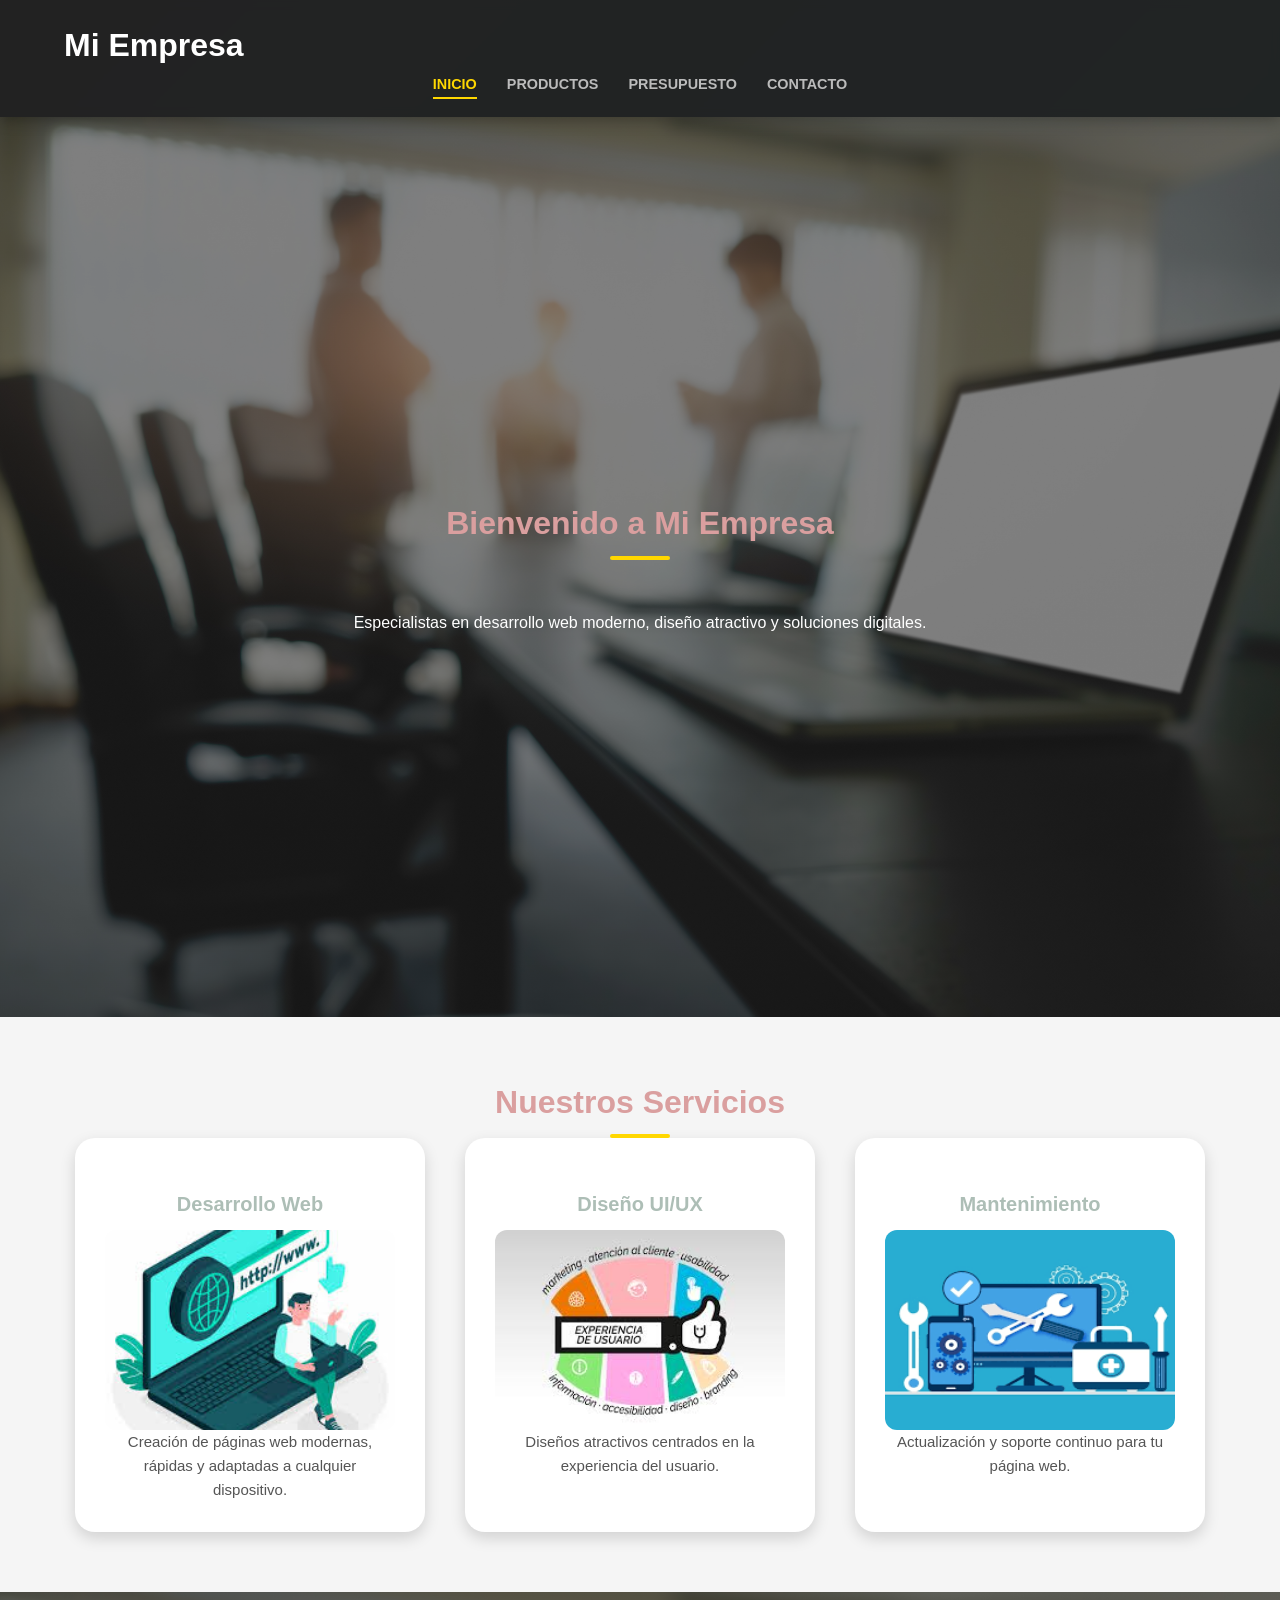
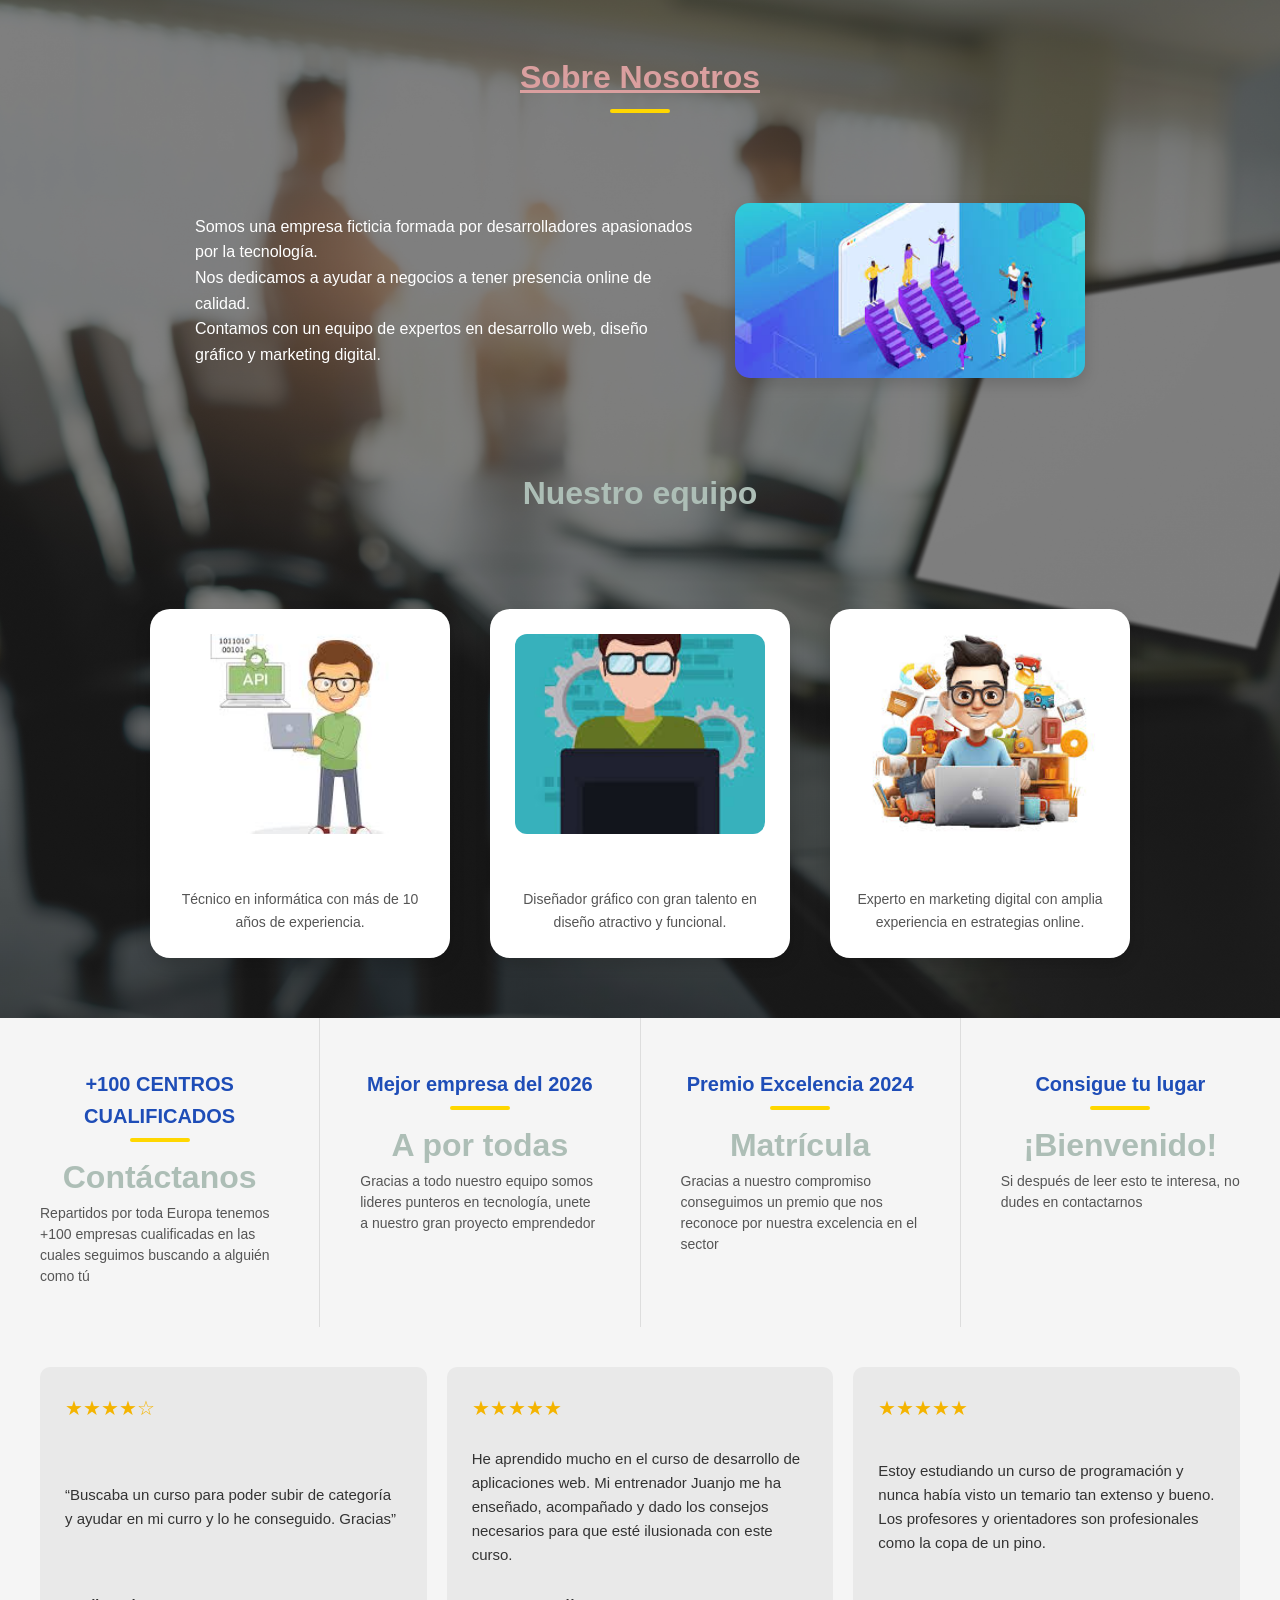
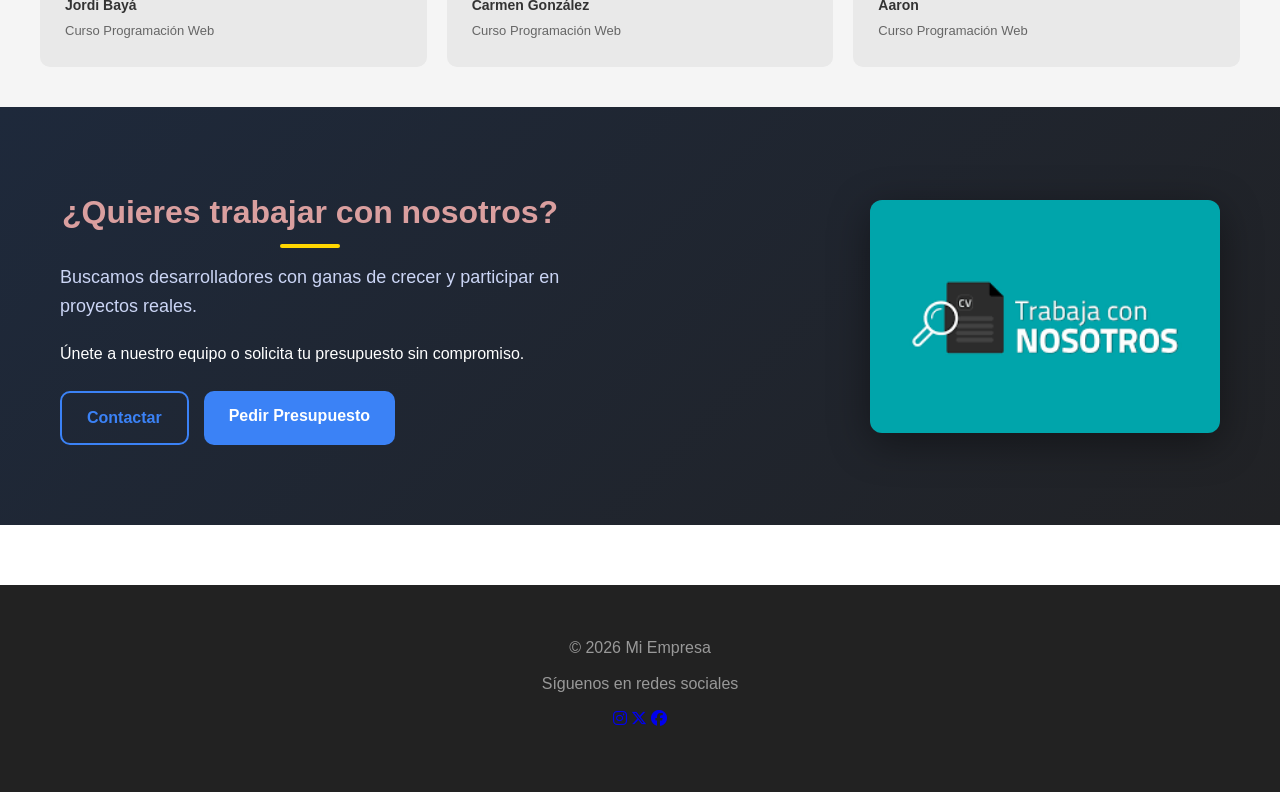
<file: index.html>
<!DOCTYPE html>
<html lang="es">
<head>
    <meta charset="UTF-8">
    <meta name="description" content="Empresa de desarrollo web profesional">
    <title>Inicio - Mi Empresa</title>
    <link rel="stylesheet" href="css/styles.css">
    <link rel="stylesheet" href="https://cdnjs.cloudflare.com/ajax/libs/font-awesome/6.5.1/css/all.min.css">
</head>
<body>

<header>
    <h1>Mi Empresa</h1>
    <nav>
        <ul>
            <li><a href="index.html" class="active">Inicio</a></li>
            <li><a href="views/productos.html">Productos</a></li>
            <li><a href="views/presupuesto.html">Presupuesto</a></li>
            <li><a href="views/contacto.html">Contacto</a></li>
        </ul>
    </nav>
</header>
<main>
<section class="sectionXL">
    <h2>Bienvenido a Mi Empresa</h2>
    <p>Especialistas en desarrollo web moderno, diseño atractivo y soluciones digitales.</p>
    
</section>
<section class="Seccion_Servicios">
    <h2>Nuestros Servicios</h2>

    <div class="contenedor-servicios">

        <div class="servicios"> 
            <h3>Desarrollo Web</h3>
            <img src="./img/web.jpg" alt="Desarrollo Web">
            <p>Creación de páginas web modernas, rápidas y adaptadas a cualquier dispositivo.</p>
        </div>

        <div class="servicios">
            <h3>Diseño UI/UX</h3>
            <img src="./img/experiencias_de_usuario.jpg" alt="Diseño UI/UX">
            <p>Diseños atractivos centrados en la experiencia del usuario.</p>
        </div>

        <div class="servicios">
            <h3>Mantenimiento</h3>
            <img src="./img/mantenimientodeweb.png" alt="Mantenimiento">
            <p>Actualización y soporte continuo para tu página web.</p>
        </div>

    </div>
</section>

<section class="sectionXL sectionPar">
    <h2><u>Sobre Nosotros</u></h2>

    <!-- INTRO -->
    <div class="sobre-intro">
        <div class="texto">
            <p>Somos una empresa ficticia formada por desarrolladores apasionados por la tecnología.</p>
            <p>Nos dedicamos a ayudar a negocios a tener presencia online de calidad.</p>
            <p>Contamos con un equipo de expertos en desarrollo web, diseño gráfico y marketing digital.</p>
        </div>

        <img src="./img/sobrenosotros.jpg" alt="Estos somos nosotros">
    </div>

    <!-- EQUIPO -->
    <h3>Nuestro equipo</h3>

    <div class="equipo">

        <div class="card-equipo">
            <img src="./img/joseluis.jpg" alt="Jose Luis">
            <h4>Jose Luís</h4>
            <p>Técnico en informática con más de 10 años de experiencia.</p>
        </div>

        <div class="card-equipo">
            <img src="./img/carmelo.jpg" alt="Carmelo">
            <h4>Carmelo</h4>
            <p>Diseñador gráfico con gran talento en diseño atractivo y funcional.</p>
        </div>

        <div class="card-equipo">
            <img src="./img/luispedrola.jpg" alt="Luis Pedrola">
            <h4>Luis Pedrola</h4>
            <p>Experto en marketing digital con amplia experiencia en estrategias online.</p>
        </div>

    </div>
</section>

<section class="contenedor">
    
    <div class="bloque">
        <h2>+100 CENTROS CUALIFICADOS</h2>
        <h3>Contáctanos</h3>
        <p>Repartidos por toda Europa tenemos +100 empresas cualificadas en las cuales seguimos buscando a alguién como tú</p>
    </div>

    <div class="bloque">
        <h2>Mejor empresa del 2026</h2>
        <h3>A por todas</h3>
        <p>Gracias a todo nuestro equipo somos lideres punteros en tecnología, unete a nuestro gran proyecto emprendedor</p>
    </div>

    <div class="bloque">
        <h2>Premio Excelencia 2024</h2>
        <h3>Matrícula</h3>
        <p>Gracias a nuestro compromiso conseguimos un premio que nos reconoce por nuestra excelencia en el sector</p>
    </div>

    <div class="bloque">
        <h2>Consigue tu lugar</h2>
        <h3>¡Bienvenido!</h3>
        <p>Si después de leer esto te interesa, no dudes en contactarnos</p>
    </div>
</section>

<section class="opiniones">

    <div class="card">
        <div class="estrellas">★★★★☆</div>
        <p>“Buscaba un curso para poder subir de categoría y ayudar en mi curro y lo he conseguido. Gracias”</p>
        <div class="autor">
            <strong>Jordi Bayá</strong>
            <span>Curso Programación Web</span>
        </div>
    </div>

    <div class="card">
        <div class="estrellas">★★★★★</div>
        <p>He aprendido mucho en el curso de desarrollo de aplicaciones web. Mi entrenador Juanjo me ha enseñado, acompañado y dado los consejos necesarios para que esté ilusionada con este curso.</p>
        <div class="autor">
            <strong>Carmen González</strong>
            <span>Curso Programación Web</span>
        </div>
    </div>

    <div class="card">
        <div class="estrellas">★★★★★</div>
        <p>Estoy estudiando un curso de programación y nunca había visto un temario tan extenso y bueno. Los profesores y orientadores son profesionales como la copa de un pino.</p>
        <div class="autor">
            <strong>Aaron</strong>
            <span>Curso Programación Web</span>
        </div>
    </div>
</section>

<section class="sectionInpar cta-section">

    <div class="cta-contenido">
        <div class="cta-texto">
            <h2>¿Quieres trabajar con nosotros?</h2>
            <p class="cta-sub">
                Buscamos desarrolladores con ganas de crecer y participar en proyectos reales.
            </p>

            <p>
                Únete a nuestro equipo o solicita tu presupuesto sin compromiso.
            </p>

            <div class="cta-botones">
                <a href="views/contacto.html" class="btn btn-secundario">Contactar</a>
                <a href="views/presupuesto.html" class="btn btn-principal">Pedir Presupuesto</a>
            </div>
        </div>

        <div class="cta-img">
            <img src="./img/trabaja.png" alt="Trabaja con nosotros">
        </div>
    </div>

</section>
</main>
<footer>
    <p>© 2026 Mi Empresa</p>
    <p>Síguenos en redes sociales</p>
    <p>
        <a href="https://www.instagram.com" target="_blank"><i class="fa-brands fa-instagram"></i></a>
        <a href="https://www.twitter.com" target="_blank"><i class="fa-brands fa-x-twitter"></i></a>
        <a href="https://www.facebook.com" target="_blank"><i class="fa-brands fa-facebook"></i></a>
    </p>
</footer>

</body>
</html>
</file>
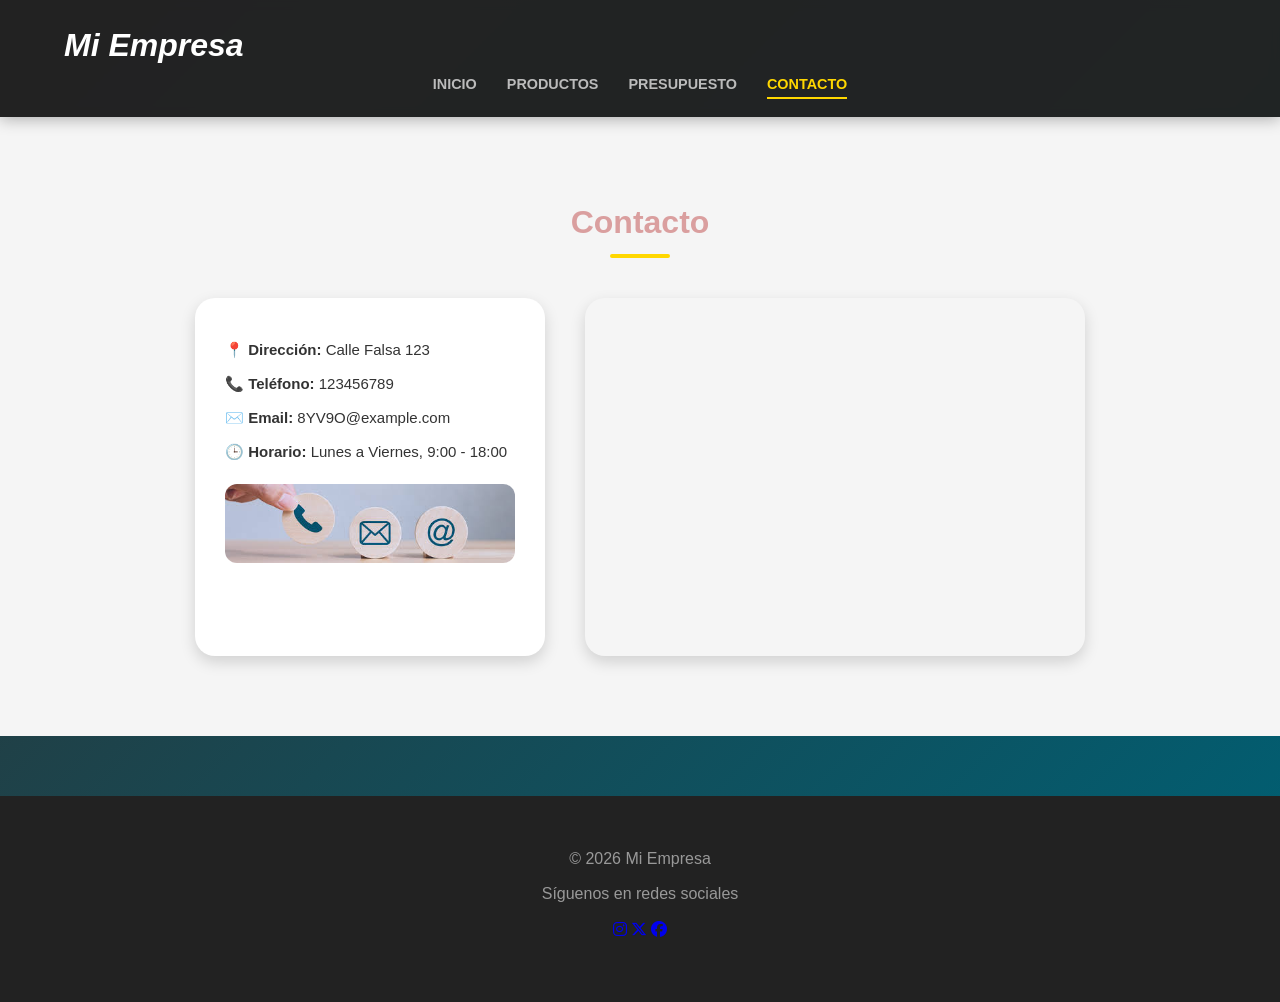
<file: views/contacto.html>
<!DOCTYPE html>
<html lang="es">
<head>
    <meta charset="UTF-8">
    <title>Contacto</title>
    <link rel="stylesheet" href="../css/styles.css">
    <link rel="stylesheet" href="https://cdnjs.cloudflare.com/ajax/libs/font-awesome/6.5.1/css/all.min.css">

</head>
<body>

<header>
    <h1><i>Mi Empresa</i></h1>
    <nav>
        <ul>
            <li><a href="../index.html">Inicio</a></li>
            <li><a href="productos.html">Productos</a></li>
            <li><a href="presupuesto.html">Presupuesto</a></li>
            <li><a href="contacto.html" class="active">Contacto</a></li>
        </ul>
    </nav>
</header>
<main>
<section class="contacto-section">

    <h2>Contacto</h2>

    <div class="contacto-contenido">

        <!-- INFO -->
        <div class="contacto-info">
            <p><strong>📍 Dirección:</strong> Calle Falsa 123</p>
            <p><strong>📞 Teléfono:</strong> 123456789</p>
            <p><strong>✉️ Email:</strong> 8YV9O@example.com</p>
            <p><strong>🕒 Horario:</strong> Lunes a Viernes, 9:00 - 18:00</p>

            <img src="../img/contacto.jpg" alt="Contáctanos">
        </div>

        <!-- MAPA -->
        <div class="contacto-mapa">
            <iframe src="https://www.google.com/maps/embed?pb=!1m18!1m12!1m3!1d2981.0533512702696!2d-1.0003865728634573!3d41.65458928936626!2m3!1f0!2f0!3f0!3m2!1i1024!2i768!4f13.1!3m3!1m2!1s0xd59696a6831bae3%3A0x7626f8bd877dfb46!2sC.%20Bari%2C%2050197%20Zaragoza!5e0!3m2!1ses!2ses!4v1774288576028!5m2!1ses!2ses"
                allowfullscreen="" loading="lazy"></iframe>
        </div>

    </div>

</section>
</main>

<footer>
    <p>© 2026 Mi Empresa</p>
    <p>Síguenos en redes sociales</p>
    <p>
        <a href="https://www.instagram.com" target="_blank"><i class="fa-brands fa-instagram"></i></a>
        <a href="https://www.twitter.com" target="_blank"><i class="fa-brands fa-x-twitter"></i></a>
        <a href="https://www.facebook.com" target="_blank"><i class="fa-brands fa-facebook"></i></a>
    </p>
</footer>


</body>
</html>
</file>
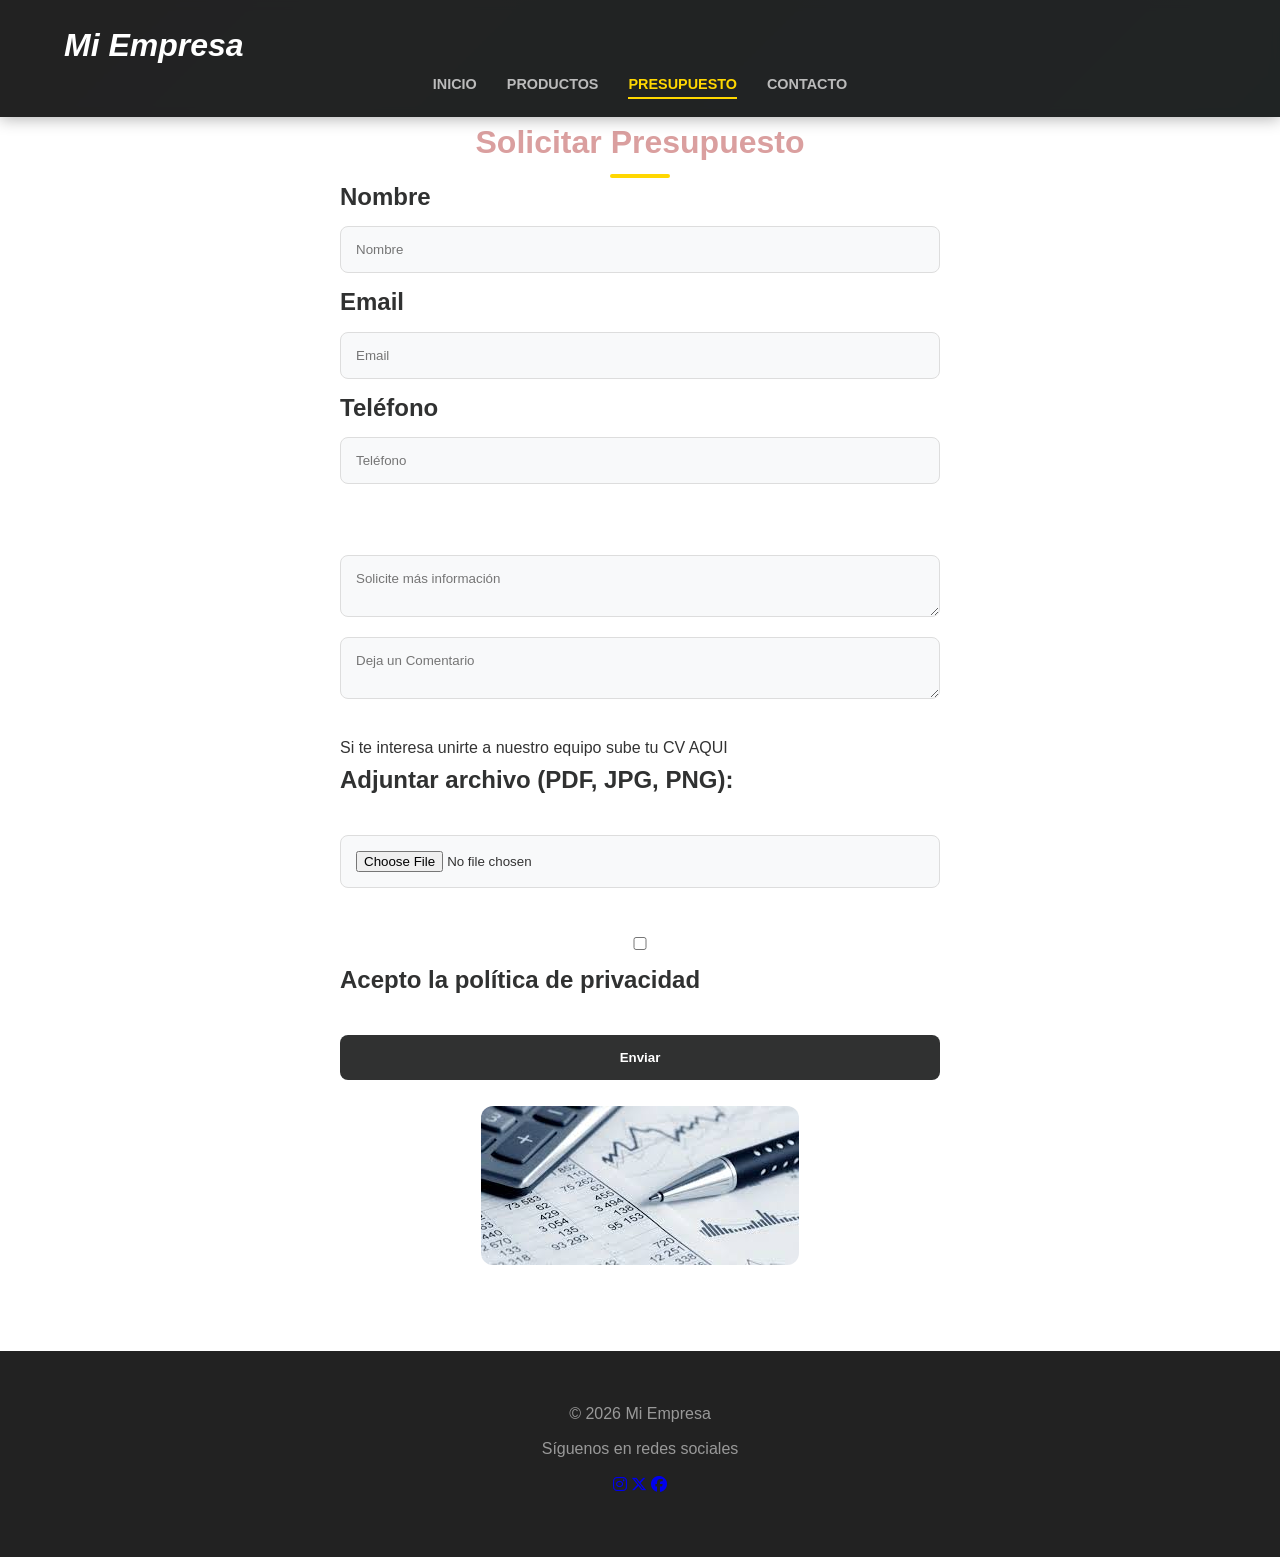
<file: views/presupuesto.html>
<!DOCTYPE html>
<html lang="es">
<head>
    <meta charset="UTF-8">
    <title>Presupuesto</title>
    <link rel="stylesheet" href="../css/styles.css">
    <link rel="stylesheet" href="https://cdnjs.cloudflare.com/ajax/libs/font-awesome/6.5.1/css/all.min.css">

</head>
<body>

<header>
    <h1><i>Mi Empresa</i></h1>
    <nav>
        <ul>
            <li><a href="../index.html">Inicio</a></li>
            <li><a href="productos.html">Productos</a></li>
            <li><a href="presupuesto.html" class="active">Presupuesto</a></li>
            <li><a href="contacto.html">Contacto</a></li>
        </ul>
    </nav>
</header>
<main>
<section>
    <h2>Solicitar Presupuesto</h2>

    <form>
        <label for="Nombre">Nombre</label>
        <input type="text" id="Nombre" placeholder="Nombre"  pattern="^[a-zA-Z\s]+$" required>
        <label for="Email">Email</label>
        <input type="email" id="Email" placeholder="Email" required>
        <label for="Teléfono">Teléfono</label>
        <input type="tel" id="Teléfono" placeholder="Teléfono"  pattern="^\d+$" required>
        <br>
        <br>
        <textarea placeholder="Solicite más información"></textarea>
        <textarea placeholder="Deja un Comentario"></textarea>
        <br>
        <p>Si te interesa unirte a nuestro equipo sube tu CV AQUI</p>
        
        <label for="archivo">Adjuntar archivo (PDF, JPG, PNG):</label>
        <br>
        <input type="file" id="archivo" name="archivo" accept=".pdf, .jpg, .png">
        <br>
        <label>
            <input type="checkbox" required> Acepto la política de privacidad
        </label>
        <br>
        <button type="submit">Enviar</button>
        <br>
    </form>
          <p> <img src="../img/Presupuesto.jpg" alt="Para realizar un presupuesto necesitamos una buena imagen" width="318" height="159" ></p> 
          <br>

</section>
</main>
<footer>
    <p>© 2026 Mi Empresa</p>
    <p>Síguenos en redes sociales</p>
    <p>
        <a href="https://www.instagram.com" target="_blank"><i class="fa-brands fa-instagram"></i></a>
        <a href="https://www.twitter.com" target="_blank"><i class="fa-brands fa-x-twitter"></i></a>
        <a href="https://www.facebook.com" target="_blank"><i class="fa-brands fa-facebook"></i></a>
    </p>
</footer>


</body>
</html>
</file>
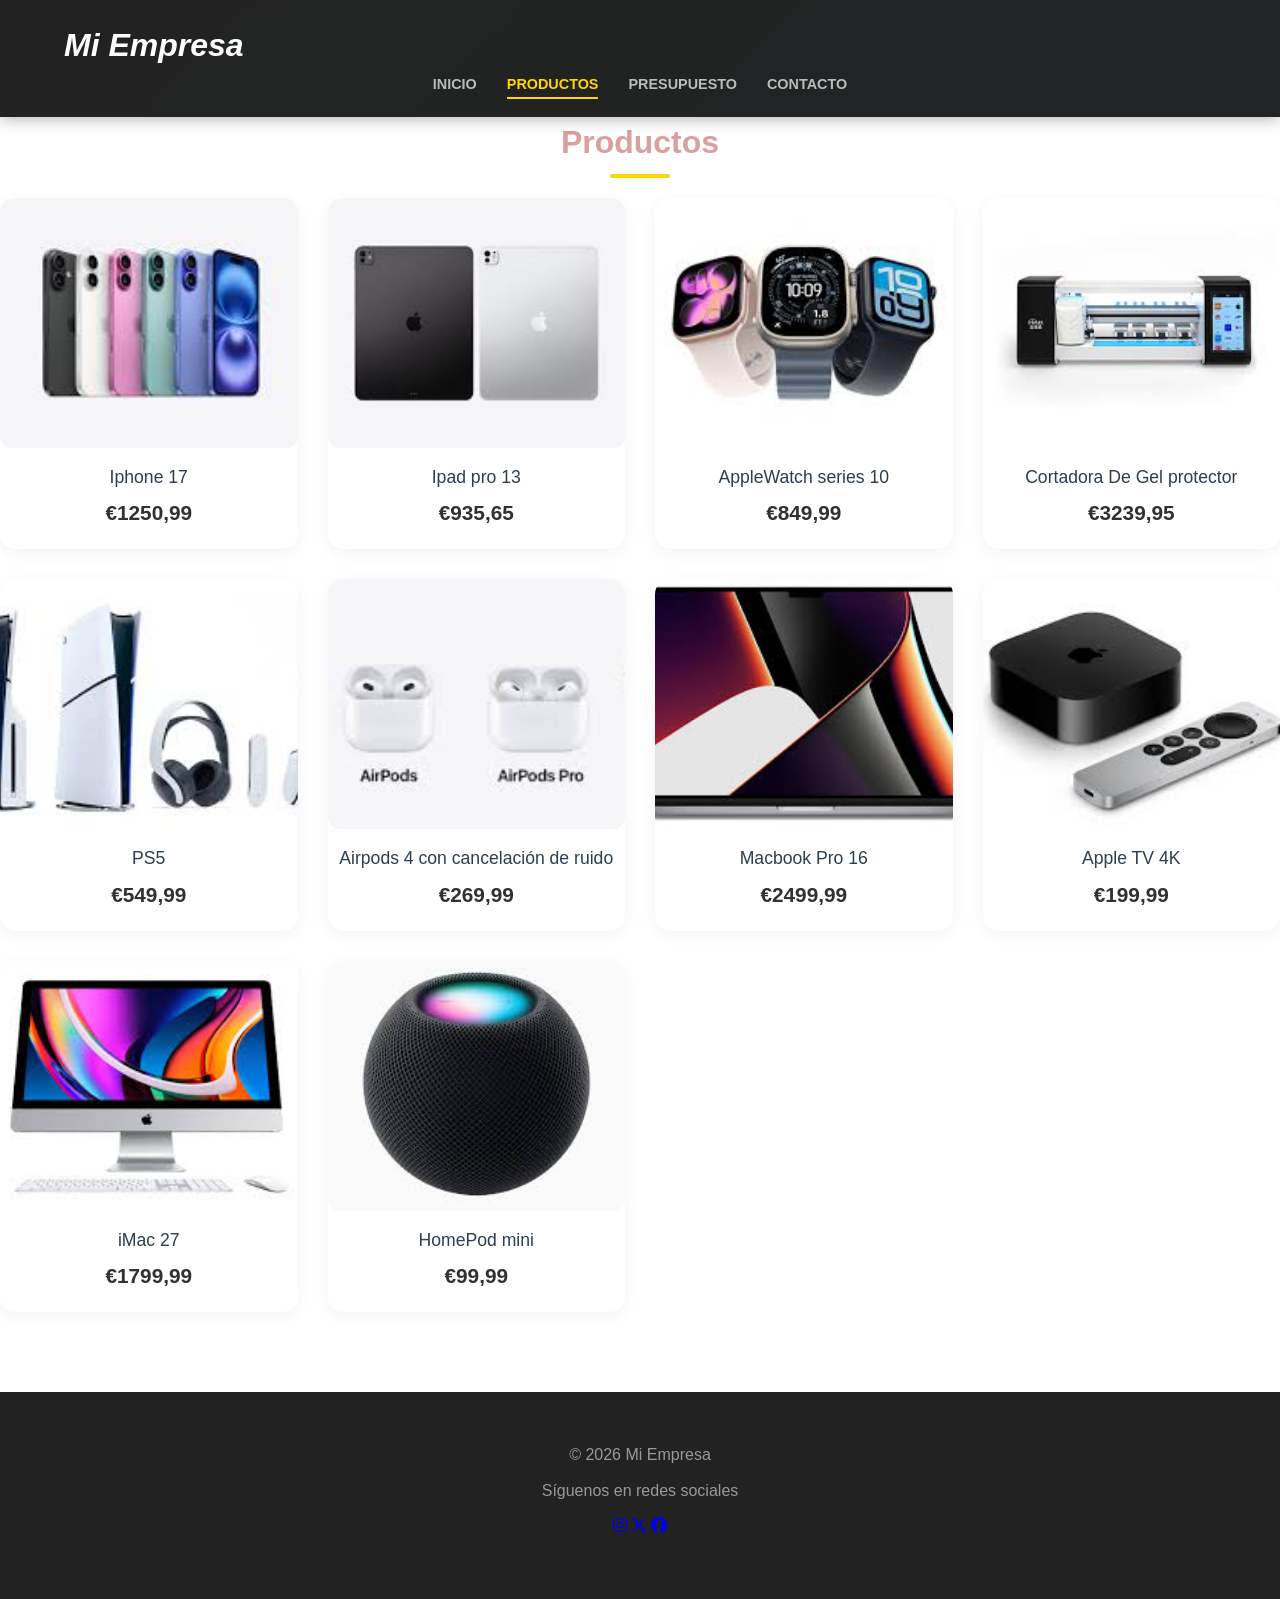
<file: views/productos.html>
<!DOCTYPE html>
<html lang="es">
<head>
    <meta charset="UTF-8">
    <title>Productos</title>
    <link rel="stylesheet" href="../css/styles.css">
    <link rel="stylesheet" href="https://cdnjs.cloudflare.com/ajax/libs/font-awesome/6.5.1/css/all.min.css">
</head>
<body>

<header>
   
    <h1><i>Mi Empresa</i></h1>
    <nav>
        <ul>
            <li><a href="../index.html">Inicio</a></li>
            <li><a href="productos.html" class="active">Productos</a></li>
            <li><a href="presupuesto.html">Presupuesto</a></li>
            <li><a href="contacto.html">Contacto</a></li>
        </ul>
    </nav>
</header>

<section class="galeria">
    
    <h2>Productos</h2>

    <div class="grid">

        <div class="producto">
            <img src="../img/producto1.jpg" alt="Esto es un iphone 17" width="362" height="169">
            <p>Iphone 17</p>
            <span>€1250,99</span>
        </div>

        <div class="producto">
            <img src="../img/producto2.jpg" alt="Esto es un ipad pro 13" width="300" height="168">
            <p>Ipad pro 13</p>
            <span>€935,65</span>
        </div>

        <div class="producto">
            <img src="../img/producto3.jpg" alt="Esto es un AppleWatch series 10" width="310" height="163">
            <p>AppleWatch series 10</p>
            <span>€849,99</span>
        </div>

        <div class="producto">
            <img src="../img/producto4.jpg" alt="Esto es una cortadora de gel protector" width="225" height="225">
            <p>Cortadora De Gel protector</p>
            <span>€3239,95</span>
        </div>

        <div class="producto">
            <img src="../img/producto5.jpg" alt="Esto es un PS5" width="356" height="141">
            <p>PS5</p>
            <span>€549,99</span>
        </div>

       <div class="producto">
            <img src="../img/producto6.jpg" alt="Esto es un Airpods 4">
            <p>Airpods 4 con cancelación de ruido</p>
            <span>€269,99</span>
        </div>

       <div class="producto">
            <img src="../img/producto7.jpg" alt="Esto es un Macbook Pro 16" width="282" height="179">
            <p>Macbook Pro 16</p>
            <span>€2499,99</span>
        </div>

        <div class="producto">
            <img src="../img/producto8.jpg" alt="Esto es un Apple TV 4K" width="310" height="163">
            <p>Apple TV 4K</p>
            <span>€199,99</span>
        </div>

        <div class="producto">
            <img src="../img/producto9.jpg" alt="Esto es un iMac 27" width="300" height="168">
            <p>iMac 27</p>
            <span>€1799,99</span>
        </div>

        <div class="producto">
            <img src="../img/producto10.jpg" alt="Esto es un HomePod mini" width="225" height="225">
            <p>HomePod mini</p>
            <span>€99,99</span>
        </div>
    </div>
</section>

<footer>
    <p>© 2026 Mi Empresa</p>
    <p>Síguenos en redes sociales</p>
    <p>
        <a href="https://www.instagram.com" target="_blank"><i class="fa-brands fa-instagram"></i></a>
        <a href="https://www.twitter.com" target="_blank"><i class="fa-brands fa-x-twitter"></i></a>
        <a href="https://www.facebook.com" target="_blank"><i class="fa-brands fa-facebook"></i></a>
    </p>
</footer>

</body>
</html>
</file>
<file: css/styles.css>
:root {
    --cian-fondo: #303131;
    --cian-claro: #e0f2f1;
    --blanco-puro: #ffffff;
    --gris-oscuro: #2c3e50;
    --accent: #ffd700;
    --sombra: 0 8px 30px rgba(0,0,0,0.1);
}

* {
    margin: 0;
    padding: 0;
    box-sizing: border-box;
    font-family: 'Segoe UI', Roboto, Helvetica, Arial, sans-serif;
}

body {
    background: linear-gradient(135deg, var(--cian-fondo) 0%, #005f73 100%);
    background-attachment: fixed;
    color: #333;
    line-height: 1.6;
}

header {
    background-color: rgba(34, 34, 34, 0.95);
    backdrop-filter: blur(5px);
    color: white;
    padding: 20px 5%;
    position: sticky;
    top: 0;
    z-index: 1000;
    box-shadow: 0 2px 15px rgba(0,0,0,0.3);
}

/* ── SECCIÓN HERO (sectionXL) ── fusionado y sin duplicados */
.sectionXL {
    width: 100%;
    min-height: 100vh;
    background:
        linear-gradient(rgba(0, 0, 0, 0.5), rgba(0, 0, 0, 0.5)),
        url("../img/oficina.jpg");
    background-size: cover;
    background-position: center;
    background-repeat: no-repeat;
    display: flex;
    flex-direction: column;
    justify-content: center;
    align-items: center;
    color: #fff;
    gap: 50px;
    padding: 60px;
    text-align: center;
}

section {
    background-color: var(--blanco-puro);
}

img {
    display: block;
    margin-left: auto;
    margin-right: auto;
    max-width: 100%;
    height: auto;
    border-radius: 12px;
}

.sobre-nosotros {
    display: flex;
    align-items: flex-end; /* corregido: era "right", valor inválido */
    gap: 20px;
    padding: 40px 5%;
    background-color: antiquewhite;
}

label {
    font-size: 1.5rem;
    font-weight: bold;
    color: var(--cian-fondo);
}

/* SECCIÓN CTA */
.cta-section {
    padding: 80px 60px;
    background: linear-gradient(135deg, #1e293b, #212225);
    color: white;
}

.cta-contenido {
    display: flex;
    align-items: center;
    justify-content: space-between;
    gap: 50px;
    max-width: 1200px;
    margin: auto;
    flex-wrap: wrap;
}

.cta-texto {
    max-width: 500px;
}

.cta-texto h2 {
    font-size: 32px;
    margin-bottom: 15px;
}

.cta-sub {
    font-size: 18px;
    color: #cbd5f5;
    margin-bottom: 20px;
}

.cta-botones {
    margin-top: 25px;
    display: flex;
    gap: 15px;
    flex-wrap: wrap;
}

.btn {
    padding: 12px 25px;
    border-radius: 10px;
    text-decoration: none;
    font-weight: bold;
    transition: all 0.3s ease;
}

.btn-principal {
    background-color: #3b82f6;
    color: white;
}

.btn-principal:hover {
    background-color: #2563eb;
    transform: scale(1.05);
}

.btn-secundario {
    background-color: transparent;
    border: 2px solid #3b82f6;
    color: #3b82f6;
}

.btn-secundario:hover {
    background-color: #3b82f6;
    color: white;
}

.cta-img img {
    width: 350px;
    max-width: 100%;
    filter: drop-shadow(0px 10px 20px rgba(0,0,0,0.4));
}

/* SECCIÓN CONTACTO */
.contacto-section {
    padding: 80px 60px;
    background-color: #f5f5f5;
    text-align: center;
}

.contacto-section h2 {
    margin-bottom: 40px;
    font-size: 32px;
}

.contacto-contenido {
    display: flex;
    gap: 40px;
    justify-content: center;
    align-items: stretch;
    flex-wrap: wrap;
}

.contacto-info {
    background: white;
    padding: 30px;
    border-radius: 20px;
    width: 350px;
    text-align: left;
    box-shadow: 0 6px 15px rgba(0,0,0,0.15);
}

.contacto-info p {
    margin: 10px 0;
    font-size: 15px;
}

.contacto-info img {
    margin-top: 20px;
    width: 100%;
    border-radius: 12px;
}

.contacto-mapa iframe {
    width: 500px;
    height: 100%;
    min-height: 350px;
    border: none;
    border-radius: 20px;
    box-shadow: 0 6px 15px rgba(0,0,0,0.15);
}

/* SECCIÓN SOBRE NOSOTROS */
.sobre-intro {
    display: flex;
    align-items: center;
    justify-content: center;
    gap: 40px;
    margin: 40px 0;
    flex-wrap: wrap;
}

.sobre-intro .texto {
    max-width: 500px;
    text-align: left;
}

.sobre-intro img {
    width: 350px;
    border-radius: 15px;
    box-shadow: 0 6px 15px rgba(0,0,0,0.15);
}

/* EQUIPO */
.equipo {
    display: flex;
    justify-content: center;
    gap: 40px;
    margin-top: 40px;
    flex-wrap: wrap;
}

.card-equipo {
    background-color: white;
    width: 300px;
    padding: 25px;
    border-radius: 20px;
    box-shadow: 0 6px 15px rgba(0,0,0,0.15);
    transition: transform 0.3s ease;
}

.card-equipo:hover {
    transform: translateY(-10px) scale(1.02);
}

.card-equipo img {
    width: 100%;
    height: 200px;
    object-fit: cover;
    border-radius: 12px;
}

.card-equipo h4 {
    margin: 15px 0 10px;
    font-size: 18px;
}

.card-equipo p {
    font-size: 14px;
    color: #555;
}

/* SERVICIOS — eliminado duplicado */
.Seccion_Servicios {
    text-align: center;
    padding: 60px;
    background-color: #f5f5f5;
}

.contenedor-servicios {
    display: flex;
    justify-content: center;
    gap: 40px;
    flex-wrap: wrap;
}

.servicios {
    background-color: white;
    width: 350px;
    padding: 30px;
    border-radius: 20px;
    box-shadow: 0 6px 15px rgba(0,0,0,0.15);
    transition: transform 0.3s ease;
}

.servicios:hover {
    transform: translateY(-12px) scale(1.02);
}

.servicios img {
    width: 100%;
    height: 200px;
    object-fit: cover;
    border-radius: 12px;
}

.servicios h3 {
    margin: 20px 0 10px;
    font-size: 20px;
}

.servicios p {
    font-size: 15px;
    color: #555;
}

/* BLOQUES ESTADÍSTICAS */
.contenedor {
    display: flex;
    justify-content: space-between;
    background-color: #f5f5f5;
}

.bloque {
    flex: 1;
    padding: 40px;
    border-right: 1px solid #ddd;
}

.bloque:last-child {
    border-right: none;
}

.bloque h1 {
    color: #ff5a3c;
    font-size: 60px;
    margin: 0;
}

.bloque h2 {
    color: #1e4db7;
    font-size: 20px;
    margin: 10px 0;
}

.bloque p {
    color: #555;
    font-size: 14px;
    line-height: 1.5;
}

/* OPINIONES */
.opiniones {
    display: flex;
    gap: 20px;
    padding: 40px;
    background-color: #f5f5f5;
}

.card {
    flex: 1;
    background-color: #e9e9e9;
    padding: 25px;
    border-radius: 10px;
    display: flex;
    flex-direction: column;
    justify-content: space-between;
    min-height: 300px;
}

.estrellas {
    color: #f4b400;
    font-size: 20px;
    margin-bottom: 15px;
}

.card p {
    color: #333;
    font-size: 15px;
    line-height: 1.6;
}

.autor {
    margin-top: 20px;
}

.autor strong {
    display: block;
    font-size: 14px;
}

.autor span {
    font-size: 13px;
    color: #666;
}

/* GRID PRODUCTOS */
.grid {
    display: grid;
    grid-template-columns: repeat(auto-fit, minmax(280px, 1fr));
    gap: 30px;
    padding: 20px 0;
}

/* NAV */
nav ul {
    display: flex;
    list-style: none;
    justify-content: center;
    gap: 30px;
}

nav a {
    color: #bbb;
    text-decoration: none;
    font-weight: 600;
    text-transform: uppercase;
    font-size: 0.9rem;
    transition: all 0.3s ease;
}

nav a:hover {
    color: white;
}

nav a.active {
    color: var(--accent);
    border-bottom: 2px solid var(--accent);
    padding-bottom: 5px;
}

/* TIPOGRAFÍA */
h2 {
    text-align: center;
    margin-bottom: 0px;
    color: #da9f9f;
    font-size: 2rem;
    position: relative;
    padding-bottom: 10px;
}

h2::after {
    content: '';
    width: 60px;
    height: 4px;
    background: var(--accent);
    position: absolute;
    bottom: 0;
    left: 50%;
    transform: translateX(-50%);
    border-radius: 2px;
}

h3 {
    text-align: center;
    margin-bottom: 0px;
    color: rgb(173, 190, 182);
    font-size: 2rem;
    position: relative;
}

/* PRODUCTO */
.producto {
    border: none;
    padding: 0;
    text-align: center;
    background-color: #fff;
    border-radius: 15px;
    overflow: hidden;
    transition: transform 0.3s ease, box-shadow 0.3s ease;
    box-shadow: 0 4px 15px rgba(0,0,0,0.05);
}

.producto:hover {
    transform: translateY(-10px);
    box-shadow: 0 12px 25px rgba(0,0,0,0.15);
}

.producto img {
    width: 100%;
    height: 250px;
    object-fit: cover;
    transition: transform 0.5s ease;
}

.producto:hover img {
    transform: scale(1.05);
}

.producto p {
    margin: 15px 0 5px;
    font-size: 1.1rem;
    color: var(--gris-oscuro);
}

.producto span {
    display: block;
    color: var(--cian-fondo);
    font-size: 1.3rem;
    font-weight: bold;
    margin-bottom: 20px;
}

/* FORMULARIO */
form {
    width: 100%;
    max-width: 600px;
    margin: auto;
    display: flex;
    flex-direction: column;
}

input, textarea {
    width: 100%;
    margin: 10px 0;
    padding: 15px;
    border: 1px solid #ddd;
    border-radius: 8px;
    background: #f8f9fa;
    transition: border 0.3s;
}

input:focus, textarea:focus {
    outline: none;
    border-color: var(--cian-fondo);
    background: #fff;
}

button {
    background-color: var(--cian-fondo);
    color: white;
    padding: 15px;
    border: none;
    border-radius: 8px;
    font-weight: bold;
    cursor: pointer;
    transition: background-color 0.3s;
    margin-top: 10px;
}

button:hover {
    background-color: #005f73;
}

/* FOOTER */
footer {
    background-color: #222;
    color: #999;
    text-align: center;
    padding: 50px 20px;
    margin-top: 60px;
}

footer p {
    margin-bottom: 10px;
}

footer a:hover {
    color: #007bff;
}
</file>
